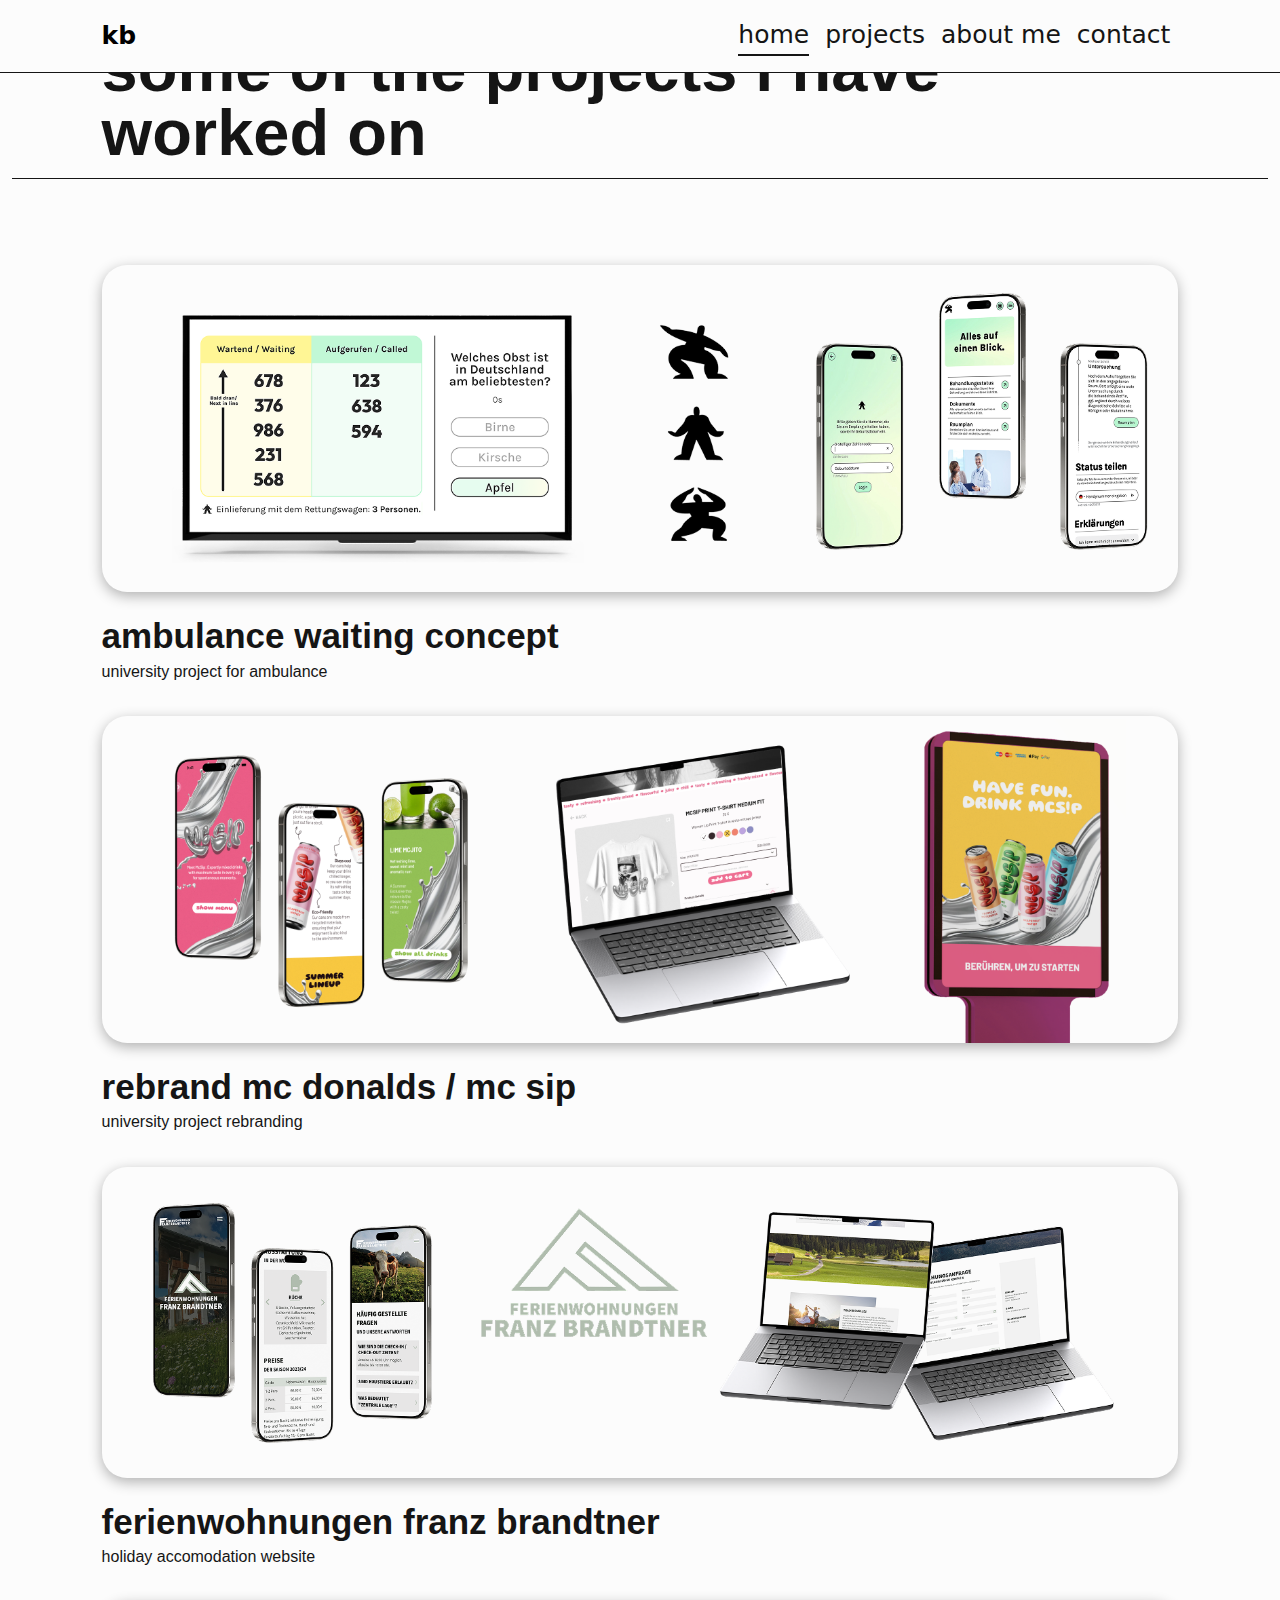
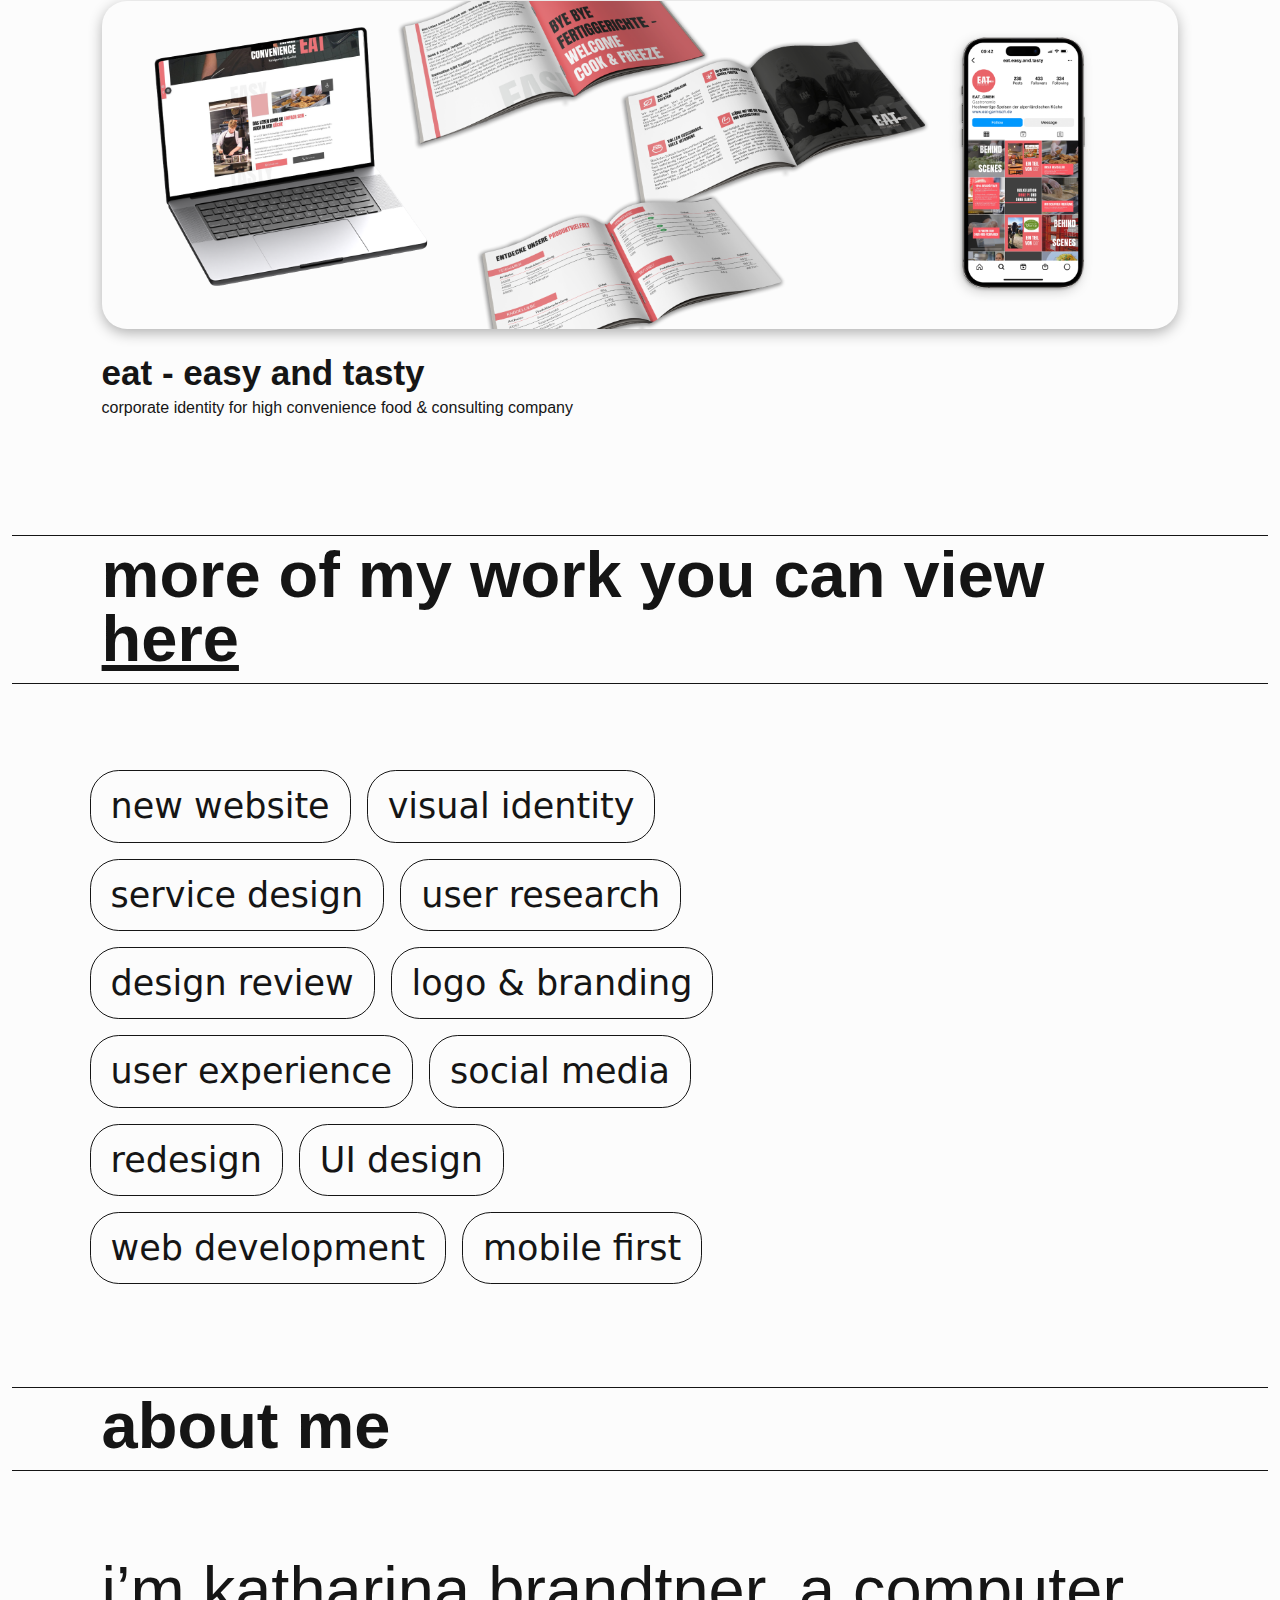
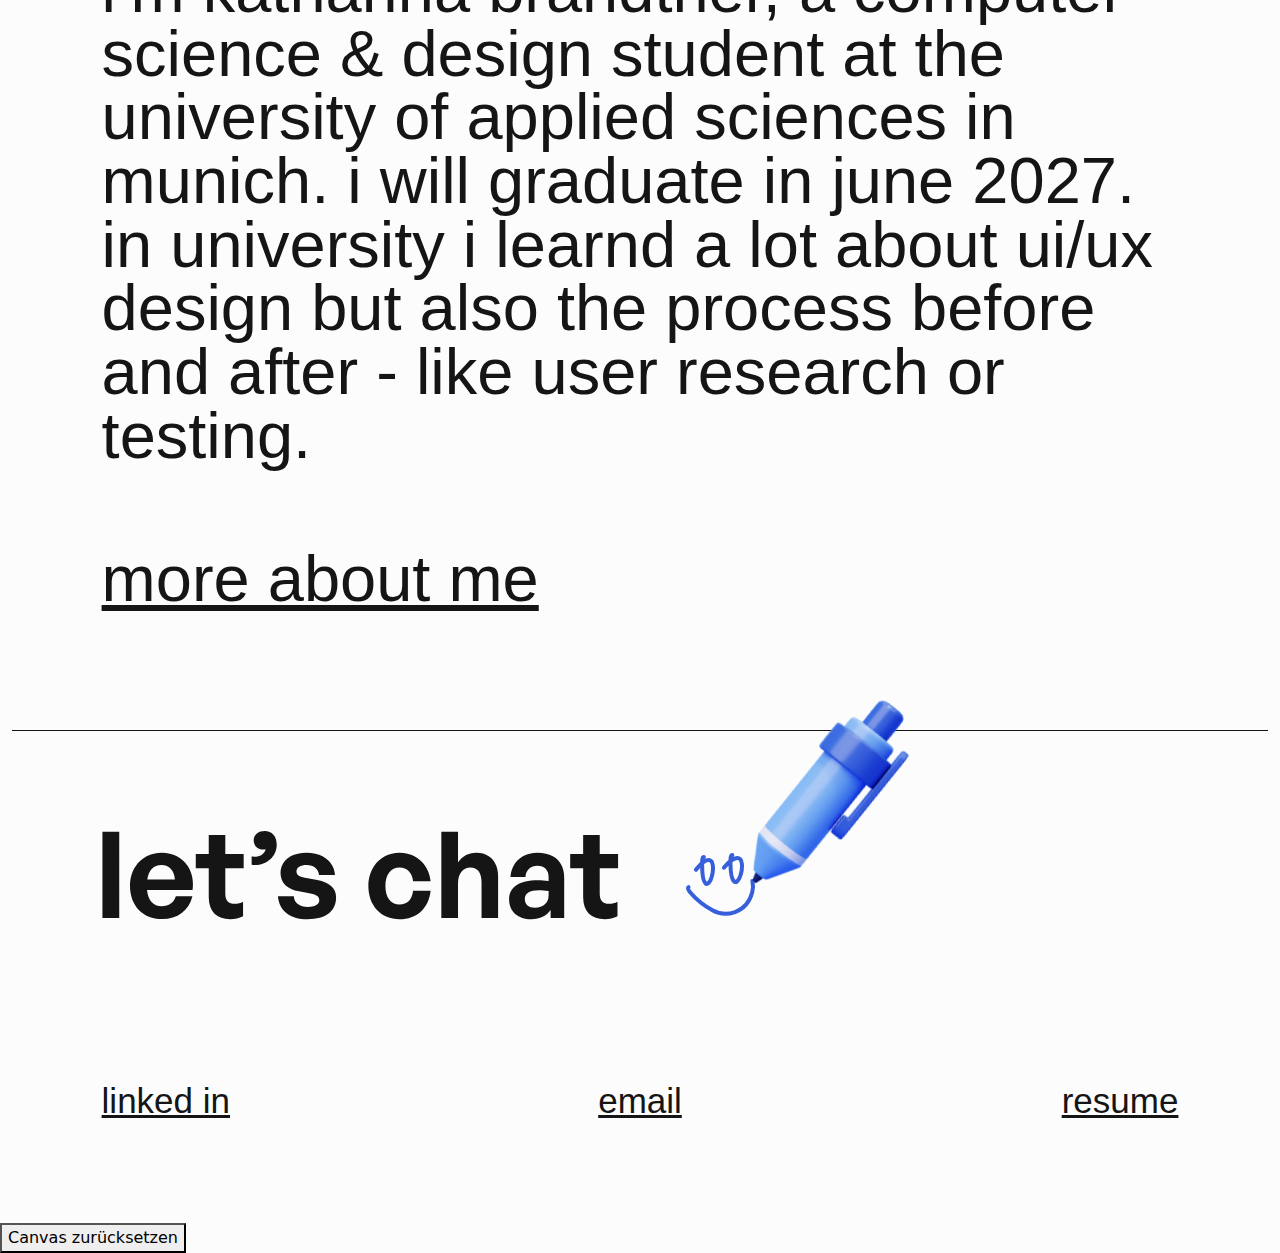
<file: index_test.html>
<!DOCTYPE html>
<html lang="en">
<head>
  <title>Bootstrap 5 Website Example</title>
  <meta charset="utf-8">
  <meta name="viewport" content="width=device-width, initial-scale=1">
  <link href="https://cdn.jsdelivr.net/npm/bootstrap@5.3.3/dist/css/bootstrap.min.css" rel="stylesheet">
  <script src="https://cdn.jsdelivr.net/npm/bootstrap@5.3.3/dist/js/bootstrap.bundle.min.js"></script>
  <meta name="description" content="kurze Beschreibung der Website">
  <meta name="keywords" content="wichtige,Schlüsselwörter">
  <meta name="author" content="Katharina Brandtner">
  <meta name="robots" content="noindex,follow">
  <link rel="stylesheet" href="https://unpkg.com/aos@next/dist/aos.css">
  <link href="css/styles.css" rel="stylesheet">

  
  
</head>
<body>

  <nav class="navbar navbar-expand-sm bg-light border-bottom fixed-top">
    <div class="container-fluid">
        
        <a class="navbar-brand" href="index.html">kb</a>
       
        <button class="navbar-toggler" type="button" data-bs-toggle="collapse" data-bs-target="#collapsibleNavbar">
            <span class="navbar-toggler-icon"></span>
        </button>
       
        <div class="collapse navbar-collapse justify-content-end" id="collapsibleNavbar">
            <ul class="navbar-nav">
                <li class="nav-item">
                    <a class="nav-link" href="index.html"><span class="navlinkhover active">Home</span></a>
                </li>
                <li class="nav-item">
                    <a class="nav-link" href="all_projects.html"><span class="navlinkhover">projects</span></a>
                </li>
                <li class="nav-item">
                    <a class="nav-link" href="about_me.html"><span class="navlinkhover">About Me</span></a>
                </li>
                <li class="nav-item">
                    <a class="nav-link" href="#contact"><span class="navlinkhover">Contact</span></a>
                </li>
            </ul>
        </div>
    </div>
</nav>

<!-- <canvas id="drawingCanvas">
<div class="header-canvas-alt hero-image cursor-pen">
    <div class="container-fluid">
        <div class="hero-text">
            <h1 class="pb-hero">Computer Science & Design</h1>
            <h1>based in munich</h1>
            <h1>Katharina Brandtner</h1>
        </div>
    </div>
</div>
</canvas> -->

 <canvas id="drawingCanvas">
<div class="header-canvas-alt"> 
    <div class="container-fluid">
        <div class="hero-text">
            <h1 class="pb-hero">Computer Science & Design</h1>
            <h1>based in Munich</h1>
            <h1>Katharina Brandtner</h1>
        </div>
    </div>
</div>
</canvas>  

<button id="clearCanvasButton" class="button-canvas-alt">Clear Canvas</button>





<div class="content-canvas-alt">



<div class="container-fluid mb-responsive-8">
    <h2 class="p-containerfluid mb-responsive-5">some of the projects i have worked on</h2>
    
    <div class="p-containerfluid">
        <a href="project_ambulance.html" class="cursor-viewme"><img src="images/home_ambulance.png" class="img-fluid hoverscale img-shadow mb-img" width="100%" alt=""></a>
        <h3><a href="project_ambulance.html" class=" nounderlinedot">ambulance waiting concept</a></h3>
        <p class="small mb-responsive-2"><a href="project_ambulance.html" class=" nounderlinedot">university project for ambulance</a></p>
        
    </div>
    <div class="p-containerfluid">
        <a href="project_mcsip.html" class="cursor-viewme"><img src="images/home_mcsip.png" class="img-fluid hoverscale img-shadow mb-img" width="100%" alt=""></a>
        <h3><a href="project_mcsip.html" class="nounderlinedot ">rebrand mc donalds / mc sip</a></h3>
        <p class="small mb-responsive-2"><a href="project_mcsip.html" class=" nounderlinedot">university project rebranding</a></p>
    </div>
    <div class="p-containerfluid">
        <a href="project_fewo.html" class="cursor-viewme"><img src="images/home_fewo.png" class="img-fluid hoverscale img-shadow mb-img" width="100%" alt=""></a>
        <h3><a href="project_fewo.html" class="nounderlinedot ">ferienwohnungen franz brandtner</a></h3>
        <p class="small mb-responsive-2"><a href="project_fewo.html" class="nounderlinedot ">holiday accomodation website</a></p>
    </div>
    <div class="p-containerfluid">
        <a href="project_eat.html" class="cursor-viewme"><img src="images/home_eat.png" class="img-fluid hoverscale img-shadow mb-img" width="100%" alt=""></a>
        <h3><a href="project_eat.html" class="nounderlinedot">eat - easy and tasty</a></h3>
        <p class="small"><a href="project_eat.html" class="nounderlinedot">corporate identity for High Convenience Food & Consulting company </a></p>
    </div>

</div>

<div class="container-fluid container-fluid-flex mb-responsive-8">
    <h2 class="p-containerfluid mb-responsive-5">
        more of my work you can view <a href="all_projects.html" class="underline">here</a>
    </h2>
    <div class="row">
    
        <div class="col-md-8 col-sm-12 p-containerfluid p-containerfluid-flex">
            <a class="service home">new website</a>
            <a class="service home">visual identity</a>
            <a class="service home">service design</a>
            <a class="service home">user research</a>
            <a class="service home">design review</a>
            <a class="service home">logo & branding</a>
            <a class="service home">user experience</a>
            <a class="service home">social media</a>
            <a class="service home">redesign</a>
            <a class="service home">UI design</a>
            <a class="service home">web development</a>
            <a class="service home">mobile first</a>

        </div>
        <div class="col-md-4 col-sm-12"></div>
    </div>
</div>



<div class="container-fluid mb-responsive-8">
    <h2 class="p-containerfluid mb-responsive-5">about me</h2>
    
    <div class="p-containerfluid">
        <p class="big mb-responsive-5">I’m katharina brandtner, a computer science & design student at the university of applied sciences in munich. i will graduate in june 2027. in university i learnd a lot about UI/ux design but also the process before and after - like user research or testing.</p>
        <p><a href="about_me.html" class="dot_blue underline big">More about me</a></p>
    </div>
</div>



<div id="contact" class="container-fluid mb-responsive-8">
    <!-- <h1 class="h1-footer p-containerfluid mb-responsive-5 border-footer">let’s chat<img src="/images/pencil_blue.png" class="img-footer" alt=""></h1> -->
    <h1 class="h1-footer p-containerfluid border-footer-top"><img src="/images/letschat_blue.svg" alt="Let's Chat" class="chat-svg"></h1>
    
    <div class="p-containerfluid">
        <div class="row">
            <div class="col-4">
                <a href="https://www.linkedin.com/in/katharina-brandtner-1548b4311/" target="_blank" rel="noopener noreferrer" class="underline normal">linked in</a>
            </div>
            <div class="col-4 text-center">
                <a href="mailto:ka.brandtner@outlook.com" class="underline normal">email</a>
            </div>
            <div class="col-4 text-end">
                <a href="src/resume.pdf" target="_blank" rel="noopener noreferrer" class="underline normal">resume</a>
            </div>
        </div>
        
        
    </div>
</div>

</div> 
<!-- content ende -->
<button id="clearCanvasButton">Canvas zurücksetzen</button>



<script src="https://unpkg.com/aos@next/dist/aos.js"></script>
<script>
   	AOS.init();
</script>


<script>
    const canvas = document.getElementById('drawingCanvas');
    const ctx = canvas.getContext('2d');
    let isDrawing = true; // Start drawing immediately

    // Resize canvas to full window size
    function resizeCanvas() {
        canvas.width = window.innerWidth;
        canvas.height = window.innerHeight;
    }

    // Function to enable or disable drawing based on scroll position
    function checkScroll() {
        const headerHeight = document.querySelector('.header-canvas-alt').offsetHeight;
        if (window.scrollY > headerHeight) {
            isDrawing = false; // Disable drawing when scrolled past header
            canvas.style.filter = 'blur(15px)'; // Apply blur effect
            canvas.style.opacity = '0.5'; // Reduce opacity when blurred
        } else {
            canvas.style.filter = 'none'; // Remove blur effect
            canvas.style.opacity = '1'; // Restore full opacity
            isDrawing = true; // Enable drawing when back in header area
        }
    }

    // Function to clear the canvas
    function clearCanvas() {
        ctx.clearRect(0, 0, canvas.width, canvas.height); // Clear the entire canvas
    }

    // Event listeners for drawing
    canvas.addEventListener('mousemove', (event) => {
        if (!isDrawing) return;

        const rect = canvas.getBoundingClientRect();
        const x = event.clientX - rect.left;
        const y = event.clientY - rect.top;

        ctx.lineWidth = 45; // Set the line width
        ctx.lineCap = 'round'; // Set the line cap style
        ctx.strokeStyle = '#375FDC'; // Set the stroke color to blue

        ctx.lineTo(x, y);
        ctx.stroke();
        ctx.beginPath();
        ctx.moveTo(x, y);
    });

    // Scroll event listener
    window.addEventListener('scroll', checkScroll);
    window.addEventListener('resize', resizeCanvas); // Resize canvas on window resize

    // Initial canvas size
    resizeCanvas();

    // Event listener for the clear canvas button
    document.getElementById('clearCanvasButton').addEventListener('click', clearCanvas);

    // Start drawing immediately when the page loads
    canvas.addEventListener('mousedown', (event) => {
        if (isDrawing) {
            const rect = canvas.getBoundingClientRect();
            const x = event.clientX - rect.left;
            const y = event.clientY - rect.top;

            ctx.beginPath();
            ctx.moveTo(x, y);
            isDrawing = true; // Enable drawing on mouse down
        }
    });

    // Stop drawing when the mouse is released
    canvas.addEventListener('mouseup', () => {
        isDrawing = true; // Keep drawing enabled on mouse up
        ctx.beginPath(); // Reset the path
    });

    // Stop drawing when the mouse leaves the canvas
    canvas.addEventListener('mouseleave', () => {
        if (canvas.style.filter !== 'blur(15px)') {
            isDrawing = true; // Keep drawing enabled
        }
        ctx.beginPath(); // Reset the path
    });
</script>



</body>
</html>
</file>
<file: css/styles.css>
:root {
	--black: #151515;
	--white: #FCFCFC;
	--blue: #375FDC;
	--blue_20: rgba(55, 95, 220, 0.20);
	--ambulance: #B6F7CF;
	--ambulance_light: rgba(116, 225, 152, 0.10);
	--mcsip: #EB5C86;
	--mcsip_light: rgba(235, 92, 134, 0.10);
	--fewo: #B0BDAE;
	--fewo_light: rgba(176, 189, 174, 0.10);
	--eat: #F3717B;
	--eat_light: rgba(233, 100, 105, 0.22);

	--about_one: rgba(55, 95, 220, 0.80);
	--about_two: rgba(55, 95, 220, 0.50);
	--about_three: rgba(55, 95, 220, 0.20);
	--about_four: rgba(55, 95, 220, 0.10);

	
	--padding-left: clamp(1rem, 7vw, 7.5rem);
	--padding-right: clamp(1rem, 7vw, 7.5rem);

	--margin-5: clamp(0.5rem, 7vw, 5rem);
	--margin-8: clamp(0.8rem, 7vw, 6.875rem);
	--margin-2: clamp(0.2rem, 7vw, 1rem);


	--border-thickness: clamp(1px, 0.063rem, 2px);

	
	--h1-size: clamp(2rem, 10vw, 7.5rem);
	--h2-size: clamp(1.5rem, 6vw, 4.0625rem);
	--h3-size: clamp(1.25rem, 4vw, 2.1875rem);
	--normal-size: clamp(1rem, 3vw, 2.1875rem);
	--middle-size: clamp(0.875rem, 2vw, 1.25rem);
	--big-size: clamp(1.5rem, 6vw, 4.0625rem);
	/* --big-size: clamp(2rem, 6vw, 4.0625rem); */
	--small-size: clamp(0.75rem, 1.5vw, 1rem);

	--sb-track-color: #fcfcfc;
	--sb-thumb-color: #cecece;
	--sb-size: 15px;
}

@font-face {
	font-display: swap;
	font-family: 'Gluten';
	font-style: normal;
	font-weight: 800;
	src: url('../fonts/gluten-v16-latin-800.woff2') format('woff2');
}

body {
	background-color: var(--white);
	color: var(--black);
	cursor: url("../images/dot.png") 2 112, auto;
}

body::-webkit-scrollbar {
	width: var(--sb-size)
}

body::-webkit-scrollbar-track {
	background: var(--sb-track-color);
	border-radius: 25px;
}

body::-webkit-scrollbar-thumb {
	background: var(--sb-thumb-color);
	border-radius: 25px;

}

@supports not selector(::-webkit-scrollbar) {
	body {
	scrollbar-color: var(--sb-thumb-color) var(--sb-track-color);
	}
}

h1,
h2,
h3,
.normal,
.middle,
.big,
.small {
	font-family: "General Sans", sans-serif;
	font-style: normal;
	text-transform: lowercase;
}

h1 {
	font-size: var(--h1-size);
	font-weight: 600;
	line-height: 98.28%;
}

.underline-line {
	border-bottom: var(--border-thickness) solid var(--black);

}

.h1-footer {
	position: relative;
	display: flex;
	align-items: center;
}


h2 {
	font-size: var(--h2-size);
	font-weight: 600;
	line-height: 98.28%;
	width: 100%;
	border-top: var(--border-thickness) solid var(--black);
	border-bottom: var(--border-thickness) solid var(--black);
	padding: clamp(0.25rem, 1vw, 0.8rem) 0;
}

h3 {
	font-size: var(--h3-size);
	font-weight: 700;
	line-height: 98.28%;
}

.normal {
	font-size: var(--normal-size);
	font-weight: 400;
	line-height: 98.28%;
}

.middle {
	font-size: var(--middle-size);
	font-weight: 400;
	line-height: 98.28%;
}

.middle.bold {
	font-weight: 600;
}

.big {
	font-size: var(--big-size);
	font-weight: 400;
	line-height: 98.28%;
}

.small {
	font-size: var(--small-size);
	font-weight: 400;
	line-height: 119%;
}

.bold {
	font-weight: 600;
}



.service {
	font-size: var(--normal-size);
	font-weight: 400;
	line-height: 98.28%;
	color: var(--black);
	border: var(--border-thickness) solid var(--black);
	border-radius: clamp(0.5rem, 5vw, 1.8rem);
	padding: clamp(0.5rem, 2vw, 1.125rem) clamp(0.75rem, 2vw, 1.25rem);
	display: inline-block;
	text-decoration: none;
	transition: background-color 0.3s ease-in-out, border-color 0.3s ease-in-out;
}
@media (max-width: 768px) {
	.service {
		font-size: var(--normal-size);
		font-weight: 400;
		line-height: 98.28%;
		color: var(--black);
		border: var(--border-thickness) solid var(--black);
		border-radius: 0.8rem;
		padding: clamp(0.5rem, 2vw, 1.125rem) clamp(0.75rem, 2vw, 1.25rem);
		display: inline-block;
		text-decoration: none;
		transition: background-color 0.3s ease-in-out, border-color 0.3s ease-in-out;
	}
}
.p-containerfluid-flex>.home:hover {
	background-color: var(--blue_20);
	border-color: var(--blue);
}

.p-containerfluid-flex>.ambulance:hover {
	background-color: var(--ambulance_light);
	border-color: var(--ambulance);
}

.p-containerfluid-flex>.mcsip:hover {
	background-color: var(--mcsip_light);
	border-color: var(--mcsip);
}

.p-containerfluid-flex>.fewo:hover {
	background-color: var(--fewo_light);
	border-color: var(--fewo);
}

.p-containerfluid-flex>.eat:hover {
	background-color: var(--eat_light);
	border-color: var(--eat);
}

.p-containerfluid-flex {
	display: flex;
	flex-wrap: wrap;
	
	gap: 1rem;
	
	justify-content:left;
	
}

.service-flex {
	display: inline-block;
	padding: 0.75rem 1.5rem;
	border: 1px solid black;
	border-radius: 1.5rem;
	text-align: center;
	white-space: nowrap;
	
}
@media (max-width: 768px) {
	.service-flex {
		display: inline-block;
		padding: 0.75rem 1.5rem;
		border: 1px solid black;
		border-radius: 0.8rem;
		text-align: center;
		white-space: nowrap;
		
	}
}



a {
	text-decoration: none;
	color: var(--black);
}

a.underline {
	text-decoration: underline;
	cursor: url("../images/dot_blue.png") 2 112, auto !important;
}

a.nounderlinedot {
	cursor: url("../images/dot_blue.png") 2 112, auto !important;
}



nav {
	font-size: clamp(1rem, 3vw, 1.5625rem);
	font-weight: 400;
	text-transform: lowercase;
	background-color: var(--white) !important;
}

.bg-light {
	background-color: var(--white) !important;
}

.navbar-brand {
	font-size: clamp(1rem, 3vw, 1.5625rem);
	font-weight: 600;
	padding-left: var(--padding-left);
}

.navbar-nav {
	padding-right: var(--padding-right);
}

.nav-link {
	font-size: clamp(1rem, 3vw, 1.5625rem);
	font-weight: 400;
	color: var(--black);
	cursor: url("../images/dot_blue.png") 2 112, auto !important;
}



.navlinkhover,
.active {
	display: inline-block;
	color: var(--black);
	text-decoration: none;
}

.navlinkhover::after,
.active::after {
	content: '';
	display: block;
	width: 0;
	height: clamp(0.5px, 0.15rem, 2px);
	background: var(--black);
	transition: width .3s;
}

.navlinkhover:hover::after,
.active::after {
	width: 100%;
	transition: width .3s;
}

.bg-light {
	background-color: var(--white);
}

.border-bottom {
	border-bottom: var(--border-thickness) solid var(--black) !important;
}

.navbar-toggler {
	color: var(--black);
	border: none !important;
}



.p-containerfluid {
	padding: clamp(0.25rem, 1vw, 0.4rem) clamp(1rem, 7vw, 7.5rem) clamp(0.25rem, 1vw, 1.2rem) clamp(1rem, 7vw, 7.5rem);
}


.p-containerfluid>h2 {
	display: inline-block;
	text-align:left;
	
	padding: clamp(0.25rem, 1vw, 0.4rem) clamp(1rem, 7vw, 7.5rem) clamp(0.95rem, 1vw, 1.2rem) clamp(1rem, 7vw, 7.5rem);
}


.p-containerfluid>img {
	display: inline-block;
	text-align:left;
}

.mb-img {
	margin-bottom: clamp(3vh, 1vh, 5vh);
}

.mb-responsive-5 {
	margin-bottom: var(--margin-5);
}

.mt-responsive-5 {
	margin-top: var(--margin-5);
}

.mb-responsive-8 {
	margin-bottom: var(--margin-8);
}

.mt-responsive-8 {
	margin-top: var(--margin-8);
}

.mb-responsive-2 {
	margin-bottom: var(--margin-2);
}

.mt-responsive-2 {
	margin-top: var(--margin-2);
}

.mr-responsive-2 {
	margin-right: var(--margin-2);
}

.ml-responsive-2 {
	margin-left: var(--margin-2);
}

.pl-responsive-2 {
	padding-left: var(--margin-2);
}

.pt-responsive-8 {
	padding-top: var(--margin-8);
}

.pt-responsive-5 {
	padding-top: var(--margin-5);
}

.pt-responsive-2 {
	padding-top: var(--margin-2);
}

.pb-responsive-8 {
	padding-bottom: var(--margin-8);
}

.pb-responsive-5 {
	padding-bottom: var(--margin-5);
}

.pb-responsive-2 {
	padding-bottom: var(--margin-2);
}



.cursor-pen {
	cursor: url("../src/cursor.cur"), auto;
}

.cursor-viewme {
	cursor: url("../images/viewme.png") 16 16, auto;
}

.cursor-blue {
	cursor: url("../images/dot_blue.png") 2 112, auto !important;

}

.cursor-black {
	cursor: url("../images/dot.png") 2 112, auto;

}

.navbar {
	cursor: url("../images/dot.png") 2 112, auto;
}




.img-shadow,
.img-shadow-noborder {
	box-shadow: 0px 4px 14px 0px rgba(0, 0, 0, 0.3);
	border-radius: 1.5625rem;
}

.img-radius-noshadow {
	border-radius: 1.5625rem;
}

@media (max-width: 768px) {
	.img-shadow,
.img-shadow-noborder {
	box-shadow: 0px 4px 14px 0px rgba(0, 0, 0, 0.3);
	border-radius: 0.8rem;
}

.img-radius-noshadow {
	border-radius: 0.8rem;
}
}

.chat-svg {
	max-width: 100%;
	height: auto;
	position: relative;
	top: -10vh;
	padding: clamp(0.25rem, 1vw, 0.4rem) clamp(1rem, 7vw, 7.5rem) clamp(0.95rem, 1vw, 1.2rem) clamp(1rem, 7vw, 7.5rem);
	
}

@media (max-width: 430px) {
	.chat-svg {
	top: -5vh;
	}
}

.border-footer-top {
	border-top: var(--border-thickness) solid var(--black);
	padding: clamp(0.25rem, 1vw, 2rem) 0 clamp(0.25rem, 1vw, 2rem) 0;
}


.highlight-text-blue {
	position: relative;
	display: inline-block;
	background-image: url("/images/line_blue.svg");
	background-repeat: no-repeat;
	background-position: center bottom;
}

.highlight-text-ambulance {
	position: relative;
	display: inline-block;
	background-image: url("/images/line_ambulance.svg");
	background-repeat: no-repeat;
	background-position: center bottom;
}

.highlight-text-mcsip {
	position: relative;
	display: inline-block;
	background-image: url("/images/line_mcsip.svg");
	background-repeat: no-repeat;
	background-position: center bottom;
}

.highlight-text-fewo {
	position: relative;
	display: inline-block;
	background-image: url("/images/line_fewo.svg");
	background-repeat: no-repeat;
	background-position: center bottom;
}

.highlight-text-eat {
	position: relative;
	display: inline-block;
	background-image: url("/images/line_eat.svg");
	background-repeat: no-repeat;
	background-position: center bottom;
}

@media (max-width: 1024px) {
	.highlight-text-blue {
	background-size: 100% auto;
	background-origin: content-box;
	}

	.highlight-text-ambulance {
	background-size: 100% auto;
	background-origin: content-box;
	}

	.highlight-text-mcsip {
	background-size: 100% auto;
	background-origin: content-box;
	}

	.highlight-text-fewo {
	background-size: 100% auto;
	background-origin: content-box;
	}

	.highlight-text-eat {
	background-size: 100% auto;
	background-origin: content-box;
	}
}




.hoverscale {
	transition: transform 0.3s cubic-bezier(0.25, 1.25, 0.3, 1);
}

.hoverscale:hover {
	-webkit-transform: scale(0.95, 0.95);
	-ms-transform: scale(0.95, 0.95);
	transform: scale(0.95, 0.95)
}


.funfont {
	color: var(--blue);
	font-family: Gluten;
	font-size: var(--big-size);
	font-style: normal;
	font-weight: 800;
	line-height: 98.28%;
	
	text-transform: lowercase;
}

.black {
	color: var(--black) !important;
}

.equal-height-antik {
	height: 100%;
	
	object-fit: cover;
	
}

.equal-height-lookandfeel {
	height: 100%;
	
	object-fit: cover;
	

}

.equal-height-medien {
	height: 100%;
	
	object-fit: cover;
	
}

.equal-height-poster-full {
	height: 100%;
	
	object-fit: cover;
	
}

.equal-height-poster-half {
	height: 48.65%;
	
	object-fit: cover;
	
}

@media (min-width: 1440px) {
	.equal-height-poster-half {
	height: 48.65%;
	}
}




.sticky-image {
	position: sticky;
	top: 0;
	height: 100vh;
	display: flex;
	align-items: center;
	justify-content: center;
}

.sticky-image img {
	width: 100%;
	height: 100vh;
	object-fit: cover;
}


.about-content {
	height: 100vh;
	overflow-y: scroll;
	overflow-x: hidden !important;
	
	scrollbar-width: none;
	
}

.about-content::-webkit-scrollbar {
	display: none;
	
}


@media (max-width: 1366px) {
	.sticky-image {
	display: none !important;
	}

	.about-content {
	width: 100%;
	height: auto;
	overflow: visible;
	padding: 5vh 8vw;
	scrollbar-width: none;
	
	}
}



@media (max-width: 820px) {
	.about-content {
	padding: 3vh 4vw;
	scrollbar-width: none;
	
	}
}

.blue-one {
	background-color: var(--about_one);
}

.blue-two {
	background-color: var(--about_two);
}

.blue-three {
	background-color: var(--about_three);
}

.blue-four {
	background-color: var(--about_four);
}

.about-content ul {
	list-style: none;
	
	padding: 0;
	margin: 0;
	
	font-size: var(--small-size);
	font-weight: 400;
	line-height: 119%;

	font-family: "General Sans", sans-serif;
	font-style: normal;
	text-transform: lowercase;
}

.about-content li {
	padding-bottom: clamp(0.085rem, 7vw, 0.25rem);

}

.about-content h3 {
	border-bottom: var(--border-thickness) solid var(--black);
	padding: clamp(0.25rem, 1vw, 0.8rem) 0;
}




#accordion {
	background-color: transparent;
	
}


.card {
	background: none;
	border: none;
	margin-bottom: var(--margin-2);
}


.card-header {
	background-color: transparent;
	
	border-bottom: var(--border-thickness) solid var(--black);
	padding: var(--margin-2);
	display: flex;
	justify-content: space-between;
	align-items: center;
}


.card-header a {
	text-decoration: none;
	display: flex;
	justify-content: space-between;
	width: 100%;
	align-items: center;
	border: none;
}


.card-header a::after {
	content: "+";
	font-size: var(--normal-size);
	font-weight: 400;
	line-height: 98.28%;
	transition: transform 0.3s ease-in-out;
}


.card-header a[aria-expanded="true"]::after {
	content: "−";
	transform: rotate(180deg);
}


.card-header:hover {
	background-color: transparent;
}


.card-body {
	background-color: transparent;
	padding: var(--margin-2);
}



.marquee-container {
	display: flex;
	overflow: hidden;
	white-space: nowrap;
	width: 100%;
	position: relative;
	padding: 0 0 0.5rem 0;
	border-bottom: var(--border-thickness) solid var(--black);
	border-top: var(--border-thickness) solid var(--black);

}

.marquee-content {
	display: flex;
	animation: marquee-scroll 45s linear infinite;
	min-width: max-content;
	overflow: hidden;
}

@keyframes marquee-scroll {
	from {
	transform: translateX(0%);
	}

	to {
	transform: translateX(-50%);
	}
}



#count-word {
	transition: opacity 1s ease-in-out;
}




.ambulance-color {
	color: var(--ambulance);
}

.mcsip-color {
	color: var(--mcsip);
}

.fewo-color {
	color: var(--fewo);
}

.eat-color {
	color: var(--eat);
}


.iconbox,
.iconboxwithouthover {
	display: flex;
	flex-direction: column;
	justify-content: space-between;
	align-items:left;
	flex-grow: 1;
	height: 100%;
	border-radius: clamp(0.5rem, 5vw, 1.8rem);
	padding: clamp(0.5rem, 2vw, 1.125rem) clamp(0.75rem, 2vw, 1.25rem) 0 clamp(0.75rem, 2vw, 1.25rem);
}

@media (max-width: 768px) {
	
.iconbox,
.iconboxwithouthover {
	display: flex;
	flex-direction: column;
	justify-content: space-between;
	align-items:left;
	flex-grow: 1;
	height: 100%;
	border-radius: 0.8rem;
	padding: clamp(0.5rem, 2vw, 1.125rem) clamp(0.75rem, 2vw, 1.25rem) 0 clamp(0.75rem, 2vw, 1.25rem);
}
}

.iconbox-ambulance,
.iconboxwithouthover-ambulance {
	border: 3px solid var(--ambulance);
	transition: 0.4s background-color ease-in-out;
}

.iconbox-ambulance:hover {
	background-color: var(--ambulance_light);
}

.iconbox-mcsip,
.iconboxwithouthover-mcsip {
	border: 3px solid var(--mcsip);
	transition: 0.4s background-color ease-in-out;
}

.iconbox-mcsip:hover {
	background-color: var(--mcsip_light);
}

.iconbox-fewo,
.iconboxwithouthover-fewo {
	border: 3px solid var(--fewo);
	transition: 0.4s background-color ease-in-out;
}

.iconbox-fewo:hover {
	background-color: var(--fewo_light);
}

.iconbox-eat,
.iconboxwithouthover-eat {
	border: 3px solid var(--eat);
	transition: 0.4s background-color ease-in-out;
}

.iconbox-eat:hover {
	background-color: var(--eat_light);
}


.body-canvas {
	margin: 0;
	overflow-x: hidden;
	background-color: var(--blue);
	;
	color: var(--blue);
}

.container-canvas {
	position: relative;
	width: 100vw;
	height: 100vh;
}


.portfolio-text {
	position: absolute;
	bottom: 5%;
	padding: clamp(0.25rem, 1vw, 0.4rem) clamp(1rem, 7vw, 7.5rem) clamp(0.95rem, 1vw, 1.2rem) clamp(1rem, 7vw, 7.5rem);
	text-align:left;
	z-index: 5;
	width: 100%
}

.hero-h1 {
	color: var(--blue);
	font-size: clamp(2.3rem, 14vw, 10rem);
	font-style: normal !important;
	font-weight: 600 !important;
	line-height: 98.28% !important;
	
	text-transform: uppercase !important;
	
	text-align:left;
}


.reveal-text {
	position: absolute;
	top: 17%;
	color: var(--white);
	display: flex;
	flex-direction: column;
	text-align:left;
	z-index: 2;
	padding: clamp(0.25rem, 1vw, 0.4rem) clamp(1rem, 7vw, 7.5rem) clamp(0.95rem, 1vw, 1.2rem) clamp(1rem, 7vw, 7.5rem);
}

.newsizeh1{
	font-size: clamp(2rem, 10vw, 5.5rem);
}


canvas {
	position: absolute;
	top: 0;
	left: 0;
	width: 100%;
	height: 100%;
	z-index: 4;
	cursor: url("../src/cursor.cur"), auto;
	pointer-events: auto;
}


#resetButtonCanvas {
	position: absolute;
	bottom: 5%;
	right: 5%;
	background: rgba(252, 252, 252, 0.4);
	border: 2px solid var(--white);
	border-radius: 20px;
	font-size: 2rem;
	color: var(--blue);
	width: 60px;
	height: 60px;
	cursor: pointer;
	display: flex;
	align-items: center;
	justify-content: center;
	font-weight: bold;
	transition: all 0.2s ease-in-out;
	z-index: 10;
	
}


#resetButtonCanvas:hover {
	background: rgba(252, 252, 252, 0.8);
	color: #2A49AA;
}

@media (max-width: 1380px) {

	
	canvas {
	display: none;
	
	}

	.body-canvas {
	background-color: var(--blue) !important;
	
	}

	.hero-h1 {
	display: none;
	}

	
	#resetButtonCanvas {
	display: none;
	}
}


.bluetext {
	color: var(--blue);
	background-color: rgba(252, 252, 252, 0.8);
	padding: 0.2rem;
	border-radius: clamp(0.5rem, 5vw, 1.8rem);
}


.video-container {
	width: 100%;
	max-width: 100%;
}

video::-webkit-media-controls-panel {
	background: transparent !important;
}

video::-webkit-media-controls {
	opacity: 1 !important;
}



#canvasContainer canvas {
    position: absolute;
    top: 0;
    left: 0;
    width: 100%;
    height: 100%;
    z-index: 4; 
    cursor: url("../src/cursor.cur"), auto;
    pointer-events: auto;
}
</file>
